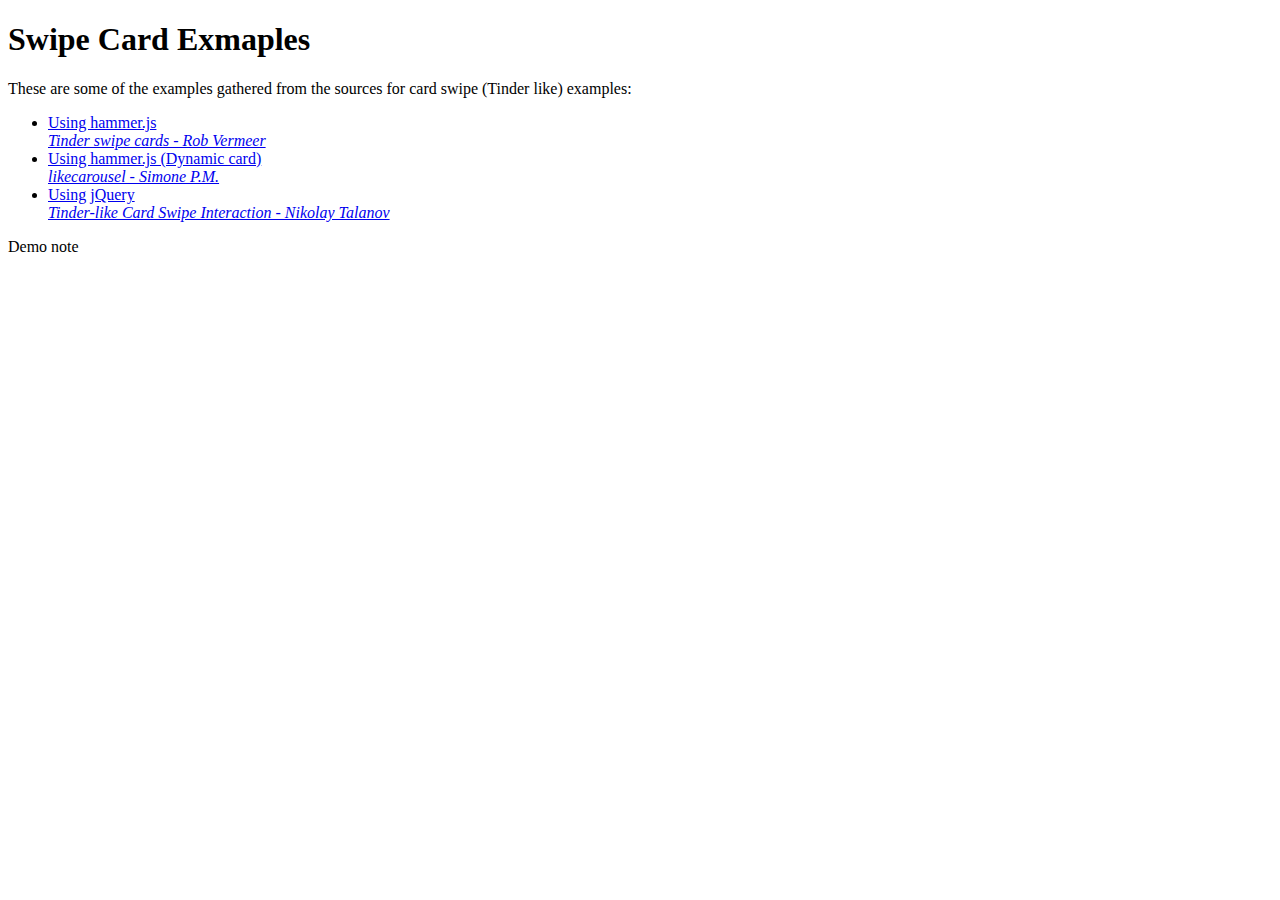
<file: index.html>
<!DOCTYPE html>
<html lang="en">

<head>
    <meta charset="UTF-8">
    <meta http-equiv="X-UA-Compatible" content="IE=edge">
    <meta name="viewport" content="width=device-width, initial-scale=1.0">
    <title>Swipe card Examples</title>
    <link href="https://cdn.jsdelivr.net/npm/bootstrap@5.1.3/dist/css/bootstrap.min.css" rel="stylesheet"
        integrity="sha384-1BmE4kWBq78iYhFldvKuhfTAU6auU8tT94WrHftjDbrCEXSU1oBoqyl2QvZ6jIW3" crossorigin="anonymous">
</head>

<body>
    <div class="container">
        <div class="row">
            <header>
                <h1>Swipe Card Exmaples</h1>
            </header>
        </div>
        <div class="row">
            <main>
                <p>These are some of the examples gathered from the sources for card swipe (Tinder like) examples:</p>
                <ul class="list-group">
                    <li class="list-group-item"><a href="./using-hammer-js/" class="fs-3">Using hammer.js</a> <br>
                        <cite><a href="https://codepen.io/RobVermeer/pen/japZpY"
                                class="text-decoration-none text-muted">Tinder
                                swipe cards - Rob
                                Vermeer</a></cite></li>
                    <li class="list-group-item"><a href="./using-hammer-js-2/" class="fs-3">Using hammer.js (Dynamic
                            card)</a><br>
                        <cite><a href="https://github.com/simonepm/likecarousel"
                                class="text-decoration-none text-muted">likecarousel - Simone P.M.</a></cite>
                    </li>
                    <li class="list-group-item"><a href="./using-jquery/" class="fs-3">Using jQuery</a><br> <cite><a
                                href="https://codepen.io/suez/pen/MaeVBy/"
                                class="text-decoration-none text-muted">Tinder-like Card
                                Swipe Interaction - Nikolay
                                Talanov</a></cite></li>
                </ul>
                <p>Demo note</p>
            </main>
        </div>
    </div>

</body>

</html>
</file>
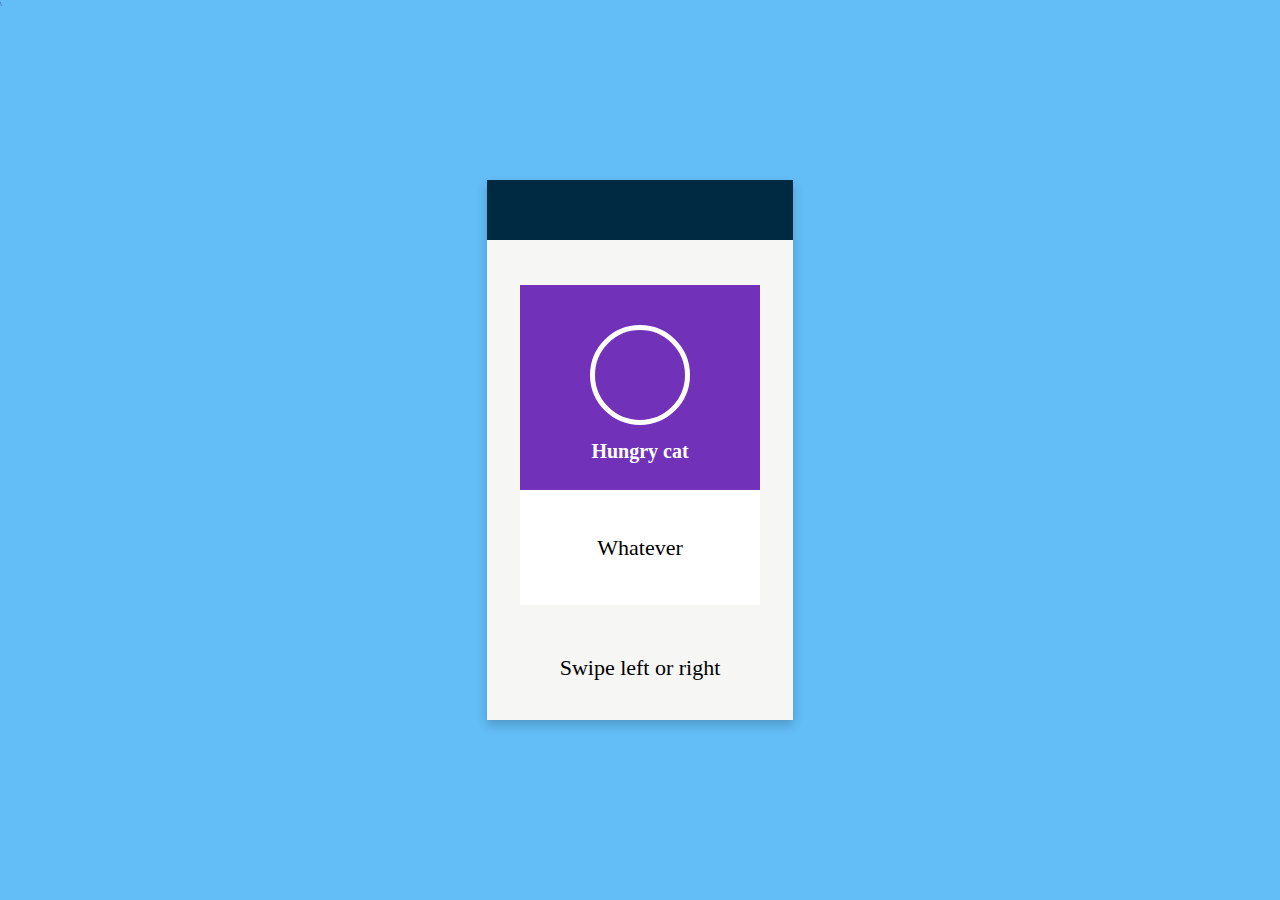
<file: using-jquery/index.html>
<!DOCTYPE html>
<html lang="en">

<head>
    <meta charset="UTF-8">
    <meta http-equiv="X-UA-Compatible" content="IE=edge">
    <meta name="viewport" content="width=device-width, initial-scale=1.0">
    <title>Document</title>\
    <link rel="stylesheet" href="./style.css">
</head>

<body>
    <div class="demo">
        <header class="demo__header"></header>
        <div class="demo__content">
            <div class="demo__card-cont">
                <div class="demo__card">
                    <div class="demo__card__top brown">
                        <div class="demo__card__img"></div>
                        <p class="demo__card__name">Hungry cat 6</p>
                    </div>
                    <div class="demo__card__btm">
                        <p class="demo__card__we">Whatever</p>
                    </div>
                    <div class="demo__card__choice m--reject"></div>
                    <div class="demo__card__choice m--like"></div>
                    <div class="demo__card__drag"></div>
                </div>
                <div class="demo__card">
                    <div class="demo__card__top lime">
                        <div class="demo__card__img"></div>
                        <p class="demo__card__name">Hungry cat 5</p>
                    </div>
                    <div class="demo__card__btm">
                        <p class="demo__card__we">Whatever</p>
                    </div>
                    <div class="demo__card__choice m--reject"></div>
                    <div class="demo__card__choice m--like"></div>
                    <div class="demo__card__drag"></div>
                </div>
                <div class="demo__card">
                    <div class="demo__card__top cyan">
                        <div class="demo__card__img"></div>
                        <p class="demo__card__name">Hungry cat 4</p>
                    </div>
                    <div class="demo__card__btm">
                        <p class="demo__card__we">Whatever</p>
                    </div>
                    <div class="demo__card__choice m--reject"></div>
                    <div class="demo__card__choice m--like"></div>
                    <div class="demo__card__drag"></div>
                </div>
                <div class="demo__card">
                    <div class="demo__card__top indigo">
                        <div class="demo__card__img"></div>
                        <p class="demo__card__name">Hungry cat 3</p>
                    </div>
                    <div class="demo__card__btm">
                        <p class="demo__card__we">Whatever</p>
                    </div>
                    <div class="demo__card__choice m--reject"></div>
                    <div class="demo__card__choice m--like"></div>
                    <div class="demo__card__drag"></div>
                </div>
                <div class="demo__card">
                    <div class="demo__card__top blue">
                        <div class="demo__card__img"></div>
                        <p class="demo__card__name">Hungry cat 2</p>
                    </div>
                    <div class="demo__card__btm">
                        <p class="demo__card__we">Whatever</p>
                    </div>
                    <div class="demo__card__choice m--reject"></div>
                    <div class="demo__card__choice m--like"></div>
                    <div class="demo__card__drag"></div>
                </div>
                <div class="demo__card">
                    <div class="demo__card__top purple">
                        <div class="demo__card__img"></div>
                        <p class="demo__card__name">Hungry cat</p>
                    </div>
                    <div class="demo__card__btm">
                        <p class="demo__card__we">Whatever</p>
                    </div>
                    <div class="demo__card__choice m--reject"></div>
                    <div class="demo__card__choice m--like"></div>
                    <div class="demo__card__drag"></div>
                </div>
            </div>
            <p class="demo__tip">Swipe left or right</p>
        </div>
    </div>

    <script src="https://cdnjs.cloudflare.com/ajax/libs/jquery/2.1.3/jquery.min.js"></script>
    <script src="./script.js"></script>
</body>

</html>
</file>
<file: using-jquery/style.css>
*,
*:before,
*:after {
  box-sizing: border-box;
  margin: 0;
  padding: 0;
}
html,
body {
  font-size: 62.5%;
}
body {
  background: #63bdf7;
  overflow: hidden;
}
.demo {
  position: absolute;
  left: 50%;
  top: 50%;
  width: 30.6rem;
  height: 54rem;
  margin-left: -15.3rem;
  margin-top: -27rem;
  background: #f6f6f5;
  box-shadow: 0 0.5rem 1rem rgba(0, 0, 0, 0.2);
}
.demo__header {
  height: 6rem;
  background: #002942;
}
.demo__content {
  overflow: hidden;
  position: relative;
  height: 48rem;
  padding-top: 4.5rem;
  user-select: none;
}
.demo__card-cont {
  position: relative;
  width: 24rem;
  height: 32rem;
  margin: 0 auto 5rem;
}
.demo__card {
  z-index: 2;
  position: absolute;
  left: 0;
  top: 0;
  width: 100%;
  height: 100%;
  transform-origin: 50% 100%;
}
.demo__card.reset {
  transition: transform 0.3s;
  transform: translateX(0) !important;
}
.demo__card.reset .demo__card__choice {
  transition: opacity 0.3s;
  opacity: 0 !important;
}
.demo__card.inactive {
  transition: transform 0.3s;
}
.demo__card.to-left {
  transform: translateX(-30rem) rotate(-30deg) !important;
}
.demo__card.to-right {
  transform: translate(30rem) rotate(30deg) !important;
}
.demo__card.below {
  z-index: 1;
}
.demo__card__top {
  height: 20.5rem;
  padding-top: 4rem;
}
.demo__card__top.purple {
  background: #7132b9;
}
.demo__card__top.blue {
  background: #248cb6;
}
.demo__card__top.indigo {
  background: #303f9f;
}
.demo__card__top.cyan {
  background: #26c6da;
}
.demo__card__top.lime {
  background: #afb42b;
}
.demo__card__top.brown {
  background: #795548;
}
.demo__card__img {
  overflow: hidden;
  width: 10rem;
  height: 10rem;
  margin: 0 auto 1.5rem;
  border-radius: 50%;
  border: 0.5rem solid #fff;
  background-image: url("//s3-us-west-2.amazonaws.com/s.cdpn.io/142996/profile/profile-512_5.jpg");
  background-size: cover;
}
.demo__card__name {
  text-align: center;
  font-size: 2rem;
  font-weight: bold;
  color: #fff;
}
.demo__card__btm {
  height: 11.5rem;
  background: #fff;
}
.demo__card__we {
  text-align: center;
  font-size: 2.2rem;
  line-height: 11.5rem;
}
.demo__card__choice {
  position: absolute;
  left: 0;
  top: 0;
  width: 100%;
  height: 100%;
  opacity: 0;
}
.demo__card__choice:before {
  content: "";
  position: absolute;
  left: 50%;
  top: 50%;
  width: 2rem;
  height: 2rem;
  margin-left: -1rem;
  color: #fff;
  border-radius: 50%;
  box-shadow: -2rem -3rem #fff, 2rem -3rem #fff;
}
.demo__card__choice:after {
  content: "";
  position: absolute;
  left: 50%;
  top: 50%;
  width: 4rem;
  height: 1.5rem;
  margin-left: -2rem;
  border: 0.6rem solid #fff;
  border-bottom: none;
  border-top-left-radius: 1.5rem;
  border-top-right-radius: 1.5rem;
}
.demo__card__choice.m--reject {
  background: #ff945a;
}
.demo__card__choice.m--like {
  background: #b1da96;
}
.demo__card__choice.m--like:after {
  transform: scaleY(-1);
}
.demo__card__drag {
  z-index: 5;
  position: absolute;
  left: 0;
  top: 0;
  width: 100%;
  height: 100%;
  cursor: grab;
}
.demo__tip {
  text-align: center;
  font-size: 2.2rem;
}
</file>
